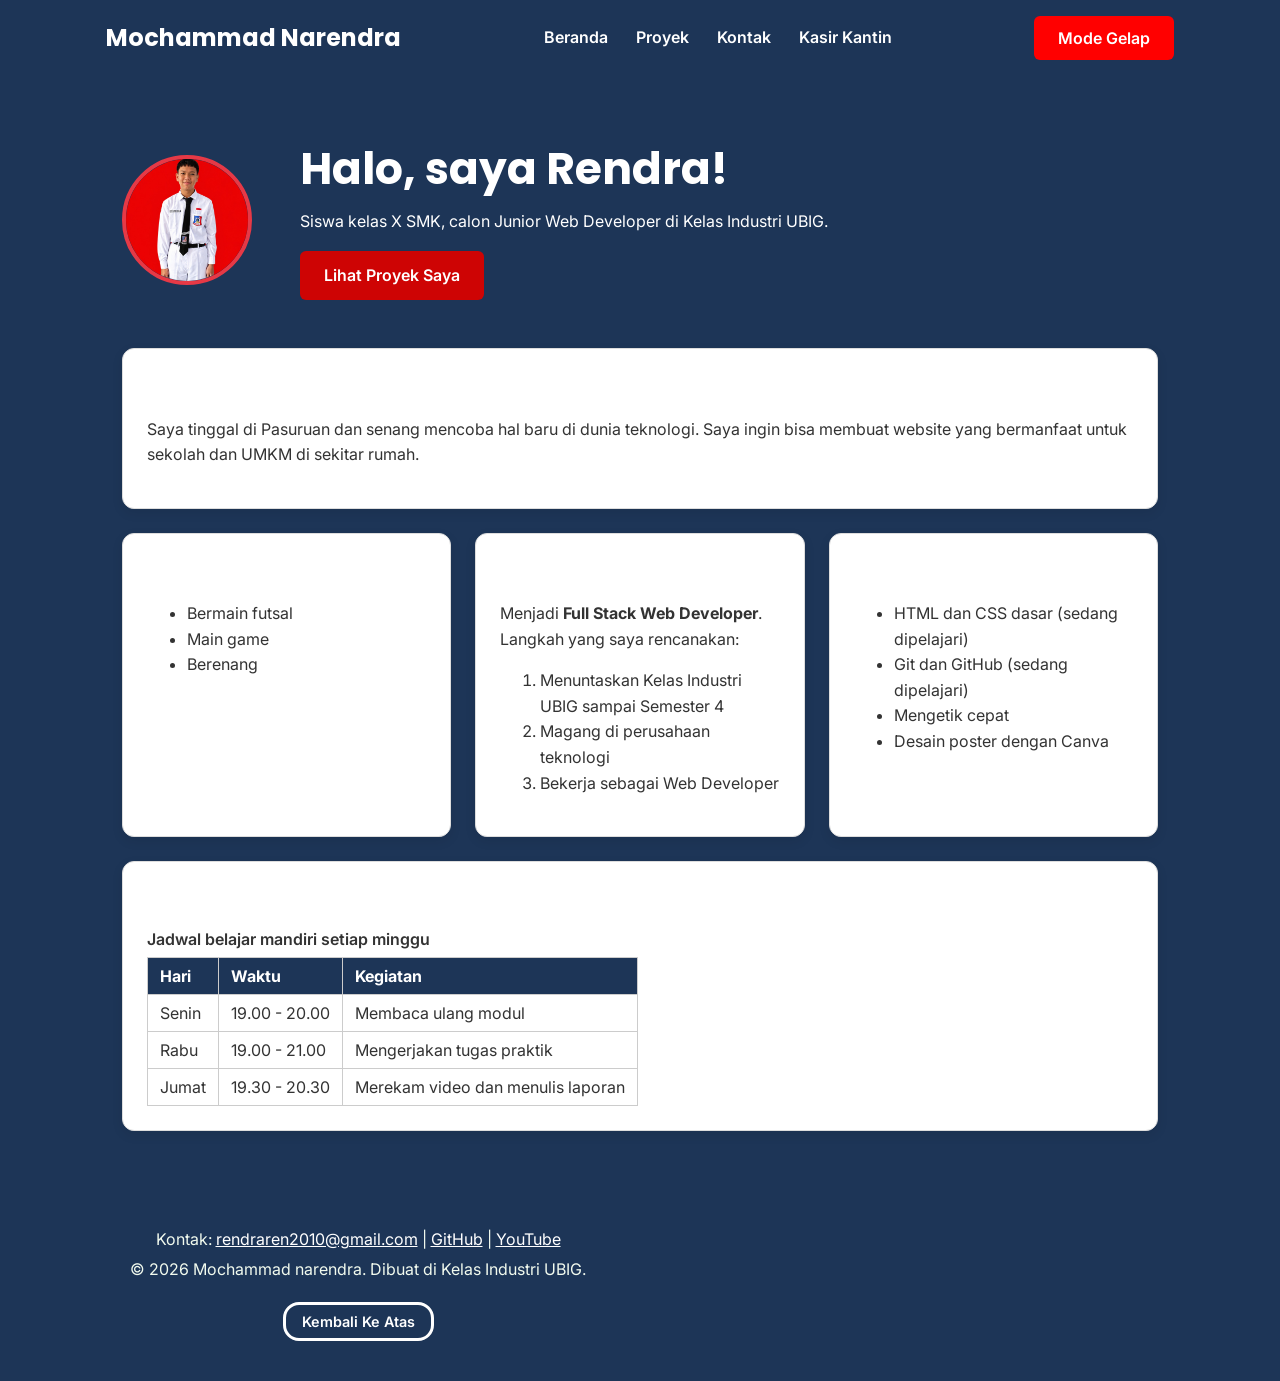
<file: index.html>
<html lang="id">
<head>
  <meta charset="UTF-8">
  <meta name="viewport" content="width=device-width, initial-scale=1.0">
  <title>Mochammad narendra | Beranda</title>
  <link rel="preconnect" href="https://fonts.googleapis.com">
  <link rel="preconnect" href="https://fonts.gstatic.com" crossorigin>
  <link href="https://fonts.googleapis.com/css2?family=Inter:wght@400;600&family=Poppins:wght@600;700&display=swap" rel="stylesheet">
  <link rel="stylesheet" href="css/button.css">
  <script src="js/latihan.js" defer></script>
  <script src="js/logika.js" defer></script>
  <script src="js/button2.js" defer></script>
 <script src="data/keahlian.json" defer></script>
    <script src="data/proyek.json" defer></script>
     <script src="css/button.css" defer></script>
      <script src="css/style.css" defer></script>
      <link rel="stylesheet" href="css/coba.css">


</head>



<body>
  <header>
    <div class="container navbar">
      <h1>Mochammad Narendra</h1>
      <nav class="menu-laptop">
        <ul>
          <li><a href="index.html">Beranda</a></li>
          <li><a href="proyek.html">Proyek</a></li>
          <li><a href="kontak.html">Kontak</a></li>
          <li><a href="kantin.html">Kasir Kantin</a></li>
        </ul>
      </nav>
      <!-- Tantangan: menu ponsel yang bisa dibuka-tutup -->
      <details class="menu-ponsel">
        <summary>Menu</summary>
        <nav>
          <ul>
            <li><a href="index.html">Beranda</a></li>
            <li><a href="proyek.html">Proyek</a></li>
            <li><a href="kontak.html">Kontak</a></li>
            <li><a href="kantin.html">Kasir Kantin</a></li>
          </ul>
        </nav>
      </details>
    <button type="button"id="tombol-tema">Mode Gelap</button>
  <main>
    <div class="container">
      <section class="hero">
        <img src="img/foto profil.jpeg" alt="Foto profil Mochammad narendra" width="180">
        <div>
          <h2>Halo, saya Rendra!</h2>
          <p>Siswa kelas X SMK, calon Junior Web Developer di Kelas Industri UBIG.</p>
          <a href="proyek.html" class="tombol">Lihat Proyek Saya</a>
        </div>
      </section>

      <section class="kartu">
        <h2>Tentang Saya</h2>
        <p>Saya tinggal di Pasuruan dan senang mencoba hal baru di dunia teknologi. Saya ingin bisa membuat website yang bermanfaat untuk sekolah dan UMKM di sekitar rumah.</p>
      </section>

      <div class="daftar-kartu">
        <section class="kartu">
          <h2>Hobi</h2>
          <ul>
            <li>Bermain futsal</li>
            <li>Main game</li>
            <li>Berenang</li>
          </ul>
        </section>

        <section class="kartu">
          <h2>Cita-cita</h2>
          <p>Menjadi <strong>Full Stack Web Developer</strong>. Langkah yang saya rencanakan:</p>
          <ol>
            <li>Menuntaskan Kelas Industri UBIG sampai Semester 4</li>
            <li>Magang di perusahaan teknologi</li>
            <li>Bekerja sebagai Web Developer</li>
          </ol>
        </section>

        <section class="kartu">
          <h2>Keahlian</h2>
          <ul>
            <li>HTML dan CSS dasar (sedang dipelajari)</li> 
            <li>Git dan GitHub (sedang dipelajari)</li>
            <li>Mengetik cepat</li>
            <li>Desain poster dengan Canva</li>
          </ul>
        </section>
      </div>

      <section class="kartu">
        <h2>Jadwal Belajar</h2>
        <table>
          <caption>Jadwal belajar mandiri setiap minggu</caption>
          <thead>
            <tr>
              <th>Hari</th>
              <th>Waktu</th>
              <th>Kegiatan</th>
            </tr>
          </thead>
          <tbody>
            <tr>
              <td>Senin</td>
              <td>19.00 - 20.00</td>
              <td>Membaca ulang modul</td>
            </tr>
            <tr>
              <td>Rabu</td>
              <td>19.00 - 21.00</td>
              <td>Mengerjakan tugas praktik</td>
            </tr>
            <tr>
              <td>Jumat</td>
              <td>19.30 - 20.30</td>
              <td>Merekam video dan menulis laporan</td>
            </tr>
          </tbody>
        </table>
      </section>
    </div>
  </main>

  <footer>
    <p>Kontak: <a href="mailto:rendraren2010@gmail.com">rendraren2010@gmail.com</a> |
      <a href="https://github.com/" target="_blank">GitHub</a> |
      <a href="https://www.youtube.com/" target="_blank">YouTube</a></p>
    <p>&copy; 2026 Mochammad narendra. Dibuat di Kelas Industri UBIG.</p>
   <button type="button" id="tombol-atas" class="tombol-atas">Kembali Ke Atas</button>
  </footer>
</body>
</html>
</file>
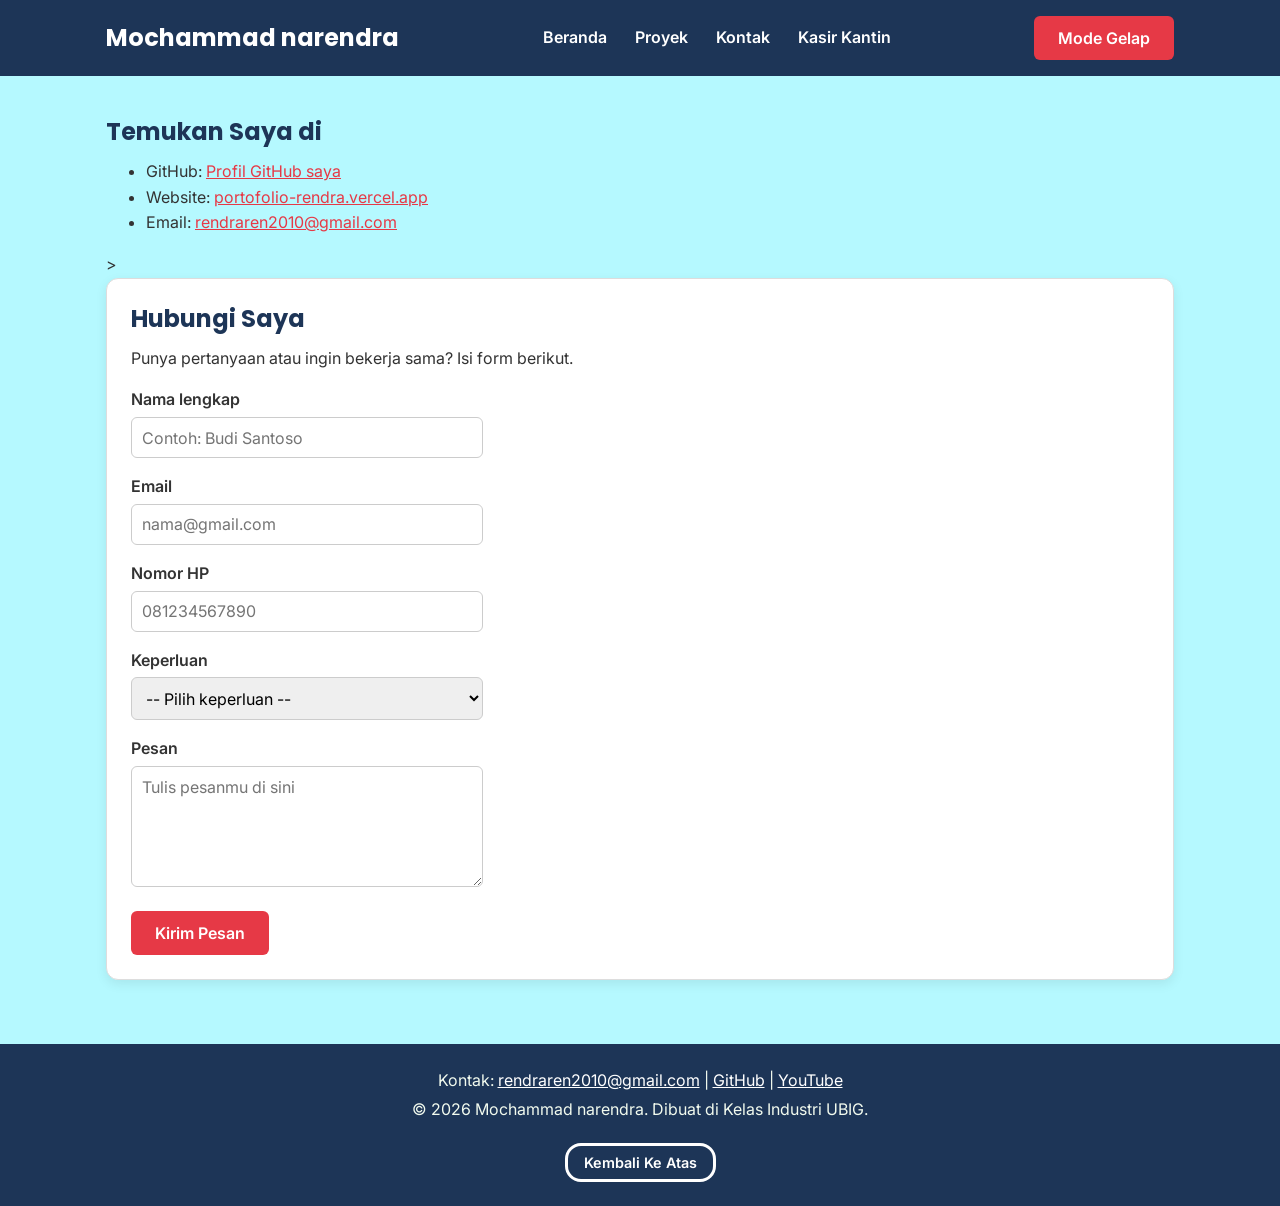
<file: kontak.html>
<!DOCTYPE html>
<html lang="id">
<head>
  <meta charset="UTF-8">
  <meta name="viewport" content="width=device-width, initial-scale=1.0">
  <title>Mochammad narendra | Kontak</title>
  <link rel="preconnect" href="https://fonts.googleapis.com">
  <link rel="preconnect" href="https://fonts.gstatic.com" crossorigin>
  <link href="https://fonts.googleapis.com/css2?family=Inter:wght@400;600&family=Poppins:wght@600;700&display=swap" rel="stylesheet">
  <link rel="stylesheet" href="css/button.css">
   <script src="js/latihan.js" defer></script>
  <script src="js/logika.js"></script>
  <script src="js/button.js" defer></script>
<script src="data/keahlian.json" defer></script>
    <script src="data/proyek.json" defer></script>

</head>
<body>
  <header>
    <div class="container navbar">
      <h1>Mochammad narendra</h1>
      <nav class="menu-laptop">
        <ul>
          <li><a href="index.html">Beranda</a></li>
          <li><a href="proyek.html">Proyek</a></li>
          <li><a href="kontak.html">Kontak</a></li>
          <li><a href="kantin.html">Kasir Kantin</a></li>
        </ul>
      </nav>
      <!-- Tantangan: menu ponsel yang bisa dibuka-tutup -->
      <details class="menu-ponsel">
        <summary>Menu</summary>
        <nav>
          <ul>
            <li><a href="index.html">Beranda</a></li>
            <li><a href="proyek.html">Proyek</a></li>
            <li><a href="kontak.html">Kontak</a></li>
            <li><a href="kantin.html">Kasir Kantin</a></li>
          </ul>
        </nav>
      </details>
            <button type="button"id="tombol-tema">Mode Gelap</button>
    </div>
  </header>

  <main>
    <div class="container"section class="kartu">  <h2>Temukan Saya di</h2>  <ul>  
        <li>GitHub: <a href="https://github.com/rendrakopling/portofolio-rendra" target="_blank">Profil GitHub saya</a></li>   
       <li>Website: <a href="https://portofolio-rendra-five.vercel.app/">portofolio-rendra.vercel.app</a></li>    
        <li>Email: <a href="mailto:rendraren2010@gmail.com">rendraren2010@gmail.com</a></li>  </ul> </section>>







      <section class="kartu">
        <h2>Hubungi Saya</h2>
        <p>Punya pertanyaan atau ingin bekerja sama? Isi form berikut.</p>

        <form>
          <p>
            <label for="nama">Nama lengkap</label><br>
            <input type="text" id="nama" name="nama" placeholder="Contoh: Budi Santoso" required>
          </p>
          <p>
            <label for="email">Email</label><br>
            <input type="email" id="email" name="email" placeholder="nama@gmail.com" required>
          </p>
          <p>
            <label for="hp">Nomor HP</label><br>
            <input type="tel" id="hp" name="hp" placeholder="081234567890" required>
          </p>
          <p>
            <label for="keperluan">Keperluan</label><br>
            <select id="keperluan" name="keperluan" required>
              <option value="">-- Pilih keperluan --</option>
              <option value="bertanya">Bertanya</option>
              <option value="kerja-sama">Kerja sama proyek</option>
              <option value="lainnya">Lainnya</option>
            </select>
          </p>
          <p>
            <label for="pesan">Pesan</label><br>
            <textarea id="pesan" name="pesan" rows="5" cols="40" placeholder="Tulis pesanmu di sini" required></textarea>
          </p>
          <button type="submit">Kirim Pesan</button>
        </form>
      </section>
    </div>
  </main>

  <footer>
    <p>Kontak: <a href="mailto:rendraren2010@gmail.com">rendraren2010@gmail.com</a> |
      <a href="https://github.com/" target="_blank">GitHub</a> |
      <a href="https://www.youtube.com/" target="_blank">YouTube</a></p>
    <p>&copy; 2026 Mochammad narendra. Dibuat di Kelas Industri UBIG.</p>
    <button type="button" id="tombol-atas" class="tombol-atas">Kembali Ke Atas</button>
  </footer>
</body>
</html>
</file>
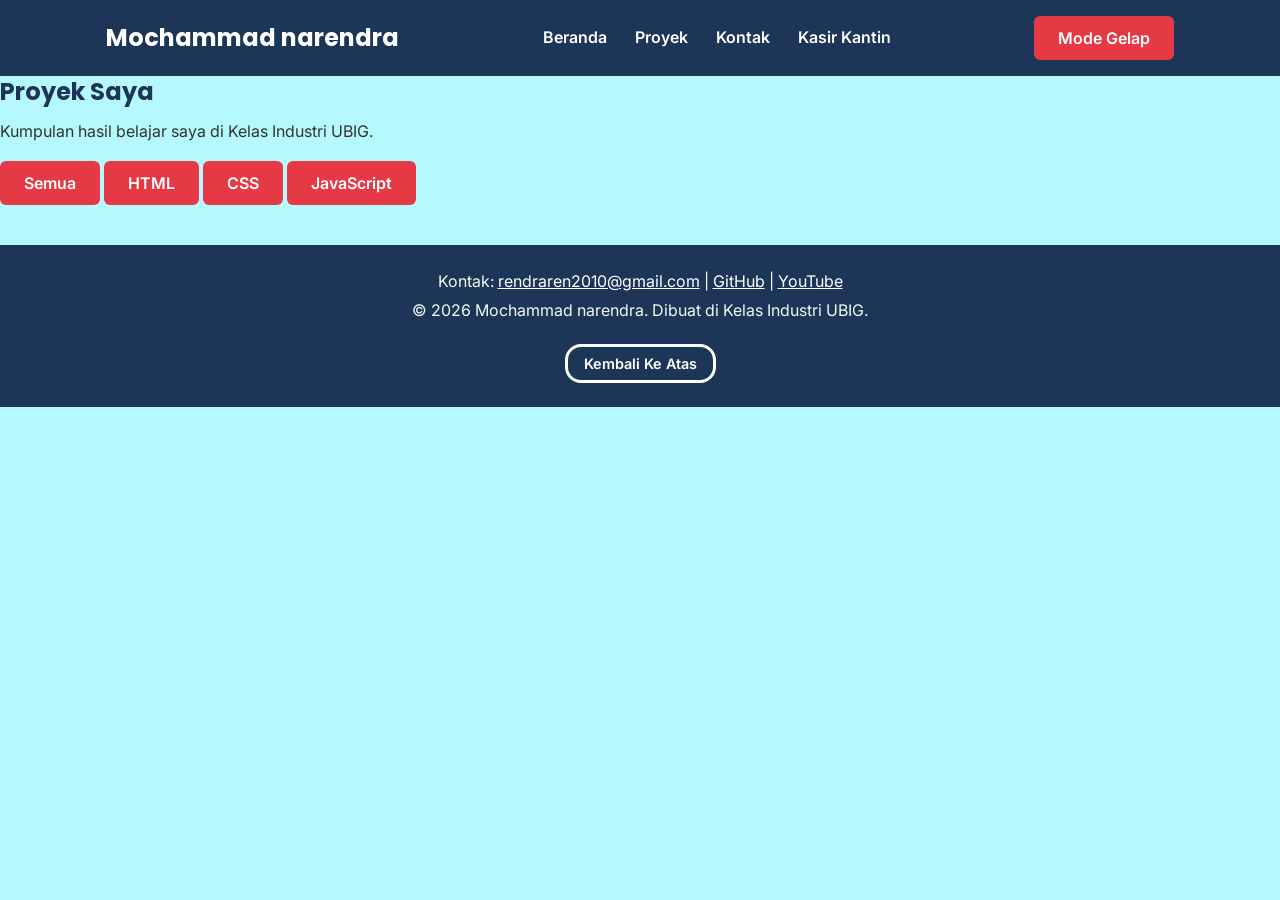
<file: proyek.html>
<!DOCTYPE html>
<html lang="id">
<head>
  <meta charset="UTF-8">
  <meta name="viewport" content="width=device-width, initial-scale=1.0">
  <title>Mochammad narendra | Proyek</title>
  <link rel="preconnect" href="https://fonts.googleapis.com">
  <link rel="preconnect" href="https://fonts.gstatic.com" crossorigin>
  <link href="https://fonts.googleapis.com/css2?family=Inter:wght@400;600&family=Poppins:wght@600;700&display=swap" rel="stylesheet">
  <link rel="stylesheet" href="css/button.css">
   <script src="js/latihan.js" defer></script>
  <script src="js/logika.js"></script>
  <script src="js/button.js" defer></script>
<script src="data/keahlian.json" defer></script>
    <script src="data/proyek.json" defer></script>

</head>
<body>
  <header>
    <div class="container navbar">
      <h1>Mochammad narendra</h1>
      <nav class="menu-laptop">
        <ul>
          <li><a href="index.html">Beranda</a></li>
          <li><a href="proyek.html">Proyek</a></li>
          <li><a href="kontak.html">Kontak</a></li>
          <li><a href="kantin.html">Kasir Kantin</a></li>
        </ul>
      </nav>
      <!-- Tantangan: menu ponsel yang bisa dibuka-tutup -->
      <details class="menu-ponsel">
        <summary>Menu</summary>
        <nav>
          <ul>
            <li><a href="index.html">Beranda</a></li>
            <li><a href="proyek.html">Proyek</a></li>
            <li><a href="kontak.html">Kontak</a></li>
            <li><a href="kantin.html">Kasir Kantin</a></li>
          </ul>
        </nav>
      </details>
            <button type="button"id="tombol-tema">Mode Gelap</button>
    </div>
  </header>

 <section>
        <h2>Proyek Saya</h2>
        <p>Kumpulan hasil belajar saya di Kelas Industri UBIG.</p>

        <div class="filter-proyek">
          <button type="button" id="filter-semua">Semua</button>
          <button type="button" id="filter-html">HTML</button>
          <button type="button" id="filter-css">CSS</button>
          <button type="button" id="filter-javascript">JavaScript</button>
        </div>

        <p id="jumlah-proyek"></p>

        <!-- Daftar proyek dibuat oleh JavaScript -->
        <div id="daftar-proyek" class="daftar-kartu"></div>
      </section>

  <footer>
    <p>Kontak: <a href="mailto:rendraren2010@gmail.com">rendraren2010@gmail.com</a> |
      <a href="https://github.com/" target="_blank">GitHub</a> |
      <a href="https://www.youtube.com/" target="_blank">YouTube</a></p>
    <p>&copy; 2026 Mochammad narendra. Dibuat di Kelas Industri UBIG.</p>
    <button type="button" id="tombol-atas" class="tombol-atas">Kembali Ke Atas</button>
  </footer>
</body>
</html>
</file>
<file: css/button.css>
/* Gaya portofolio Andi Pratama
   Palet: #1D3557 (utama), #E63946 (aksen), #F1FAEE (latar)
   Huruf: Poppins (judul), Inter (isi)
   Tata letak: mobile first, titik ubah 768px (tablet) dan 1024px (laptop) */

/* 1. Reset */
* {
  box-sizing: border-box;
  margin: 0;
}

img {
  max-width: 100%;
  height: auto;
}

/* 2. Dasar halaman: warna dan huruf */
body {
  font-family: "Inter", Arial, sans-serif;
  font-size: 1rem;
  line-height: 1.6;
  color: #333333;
  background-color: #b5f9ff;
  transition: background-color 0.2s ease, color 0.2s ease;
}

body.gelap {
  background-color: #111827;
  color: #e5e7eb;
}

body.gelap h1,
body.gelap h2,
body.gelap h3,
body.gelap .kartu,
body.gelap .menu,
body.gelap p,
body.gelap li,
body.gelap td,
body.gelap th,
body.gelap caption,
body.gelap label {
  color: #e5e7eb;
}

body.gelap .kartu,
body.gelap .menu,
body.gelap article,
body.gelap .kartukecil {
  background-color: #1f2937;
  border-color: #374151;
  box-shadow: 0 4px 12px rgba(0, 0, 0, 0.25);
}

body.gelap th {
  background-color: #0f172a;
}

body.gelap td {
  border-color: #374151;
}

body.gelap header,
body.gelap footer {
  background-color: #0f172a;
}

h1, h2, h3 {
  font-family: "Poppins", Arial, sans-serif;
  color: #1D3557;
  line-height: 1.3;
}

h2 {
  margin-bottom: 0.75rem;
}

p, ul, ol {
  margin-bottom: 1rem;
}

a {
  color: #E63946;
}

/* 3. Wadah, header, dan menu */
.container {
  max-width: 1100px;
  margin: 0 auto;
  padding: 0 1rem;
}

header {
  background-color: #1D3557;
  color: #FFFFFF;
  padding: 1rem 0;
}

header h1 {
  color: #FFFFFF;
  font-size: 1.5rem;
}

.navbar {
  display: flex;
  flex-wrap: wrap;
  justify-content: space-between;
  align-items: center;
  gap: 0.5rem;
}

nav ul {
  display: flex;
  gap: 0.25rem;
  padding: 0;
  margin: 0;
  list-style: none;
}

nav a {
  display: inline-block;
  padding: 0.5rem 0.75rem;
  border-radius: 6px;
  color: #FFFFFF;
  font-weight: 600;
  text-decoration: none;
}

/* Tantangan: menu ponsel buka-tutup dengan details */
.menu-laptop {
  display: none;
}

.menu-ponsel summary {
  padding: 0.5rem 0.75rem;
  border: 1px solid #FFFFFF;
  border-radius: 6px;
  font-weight: 600;
  cursor: pointer;
}

.menu-ponsel ul {
  flex-direction: column;
  margin-top: 0.5rem;
}

/* 4. Isi utama, hero, dan kartu */
main {
  padding: 1.5rem 0;
}

.hero {
  display: flex;
  flex-direction: column;
  align-items: center;
  gap: 1.5rem;
  padding: 1rem 0 2rem;
  text-align: center;
}

.hero img {
  border: 4pzzx solid #E63946;
  border-radius: 50%;
}

.hero h2 {
  font-size: 2rem;
}

.tombol {
  display: inline-block;
  padding: 0.75rem 1.5rem;
  border-radius: 6px;
  background-color: #E63946;
  color: #FFFFFF;
  font-weight: 600;
  text-decoration: none;
}

.kartu {
  background-color: #FFFFFF;
  padding: 1rem;
  margin-bottom: 1.5rem;
  border: 1px solid #DDDDDD;
  border-radius: 12px;
  box-shadow: 0 4px 12px rgba(0, 0, 0, 0.08);
}

.daftar-kartu {
  display: flex;
  flex-wrap: wrap;
  gap: 1.5rem;
  margin-bottom: 1.5rem;
}

.daftar-kartu .kartu {
  flex: 1 1 280px;
  margin-bottom: 0;
}

article img {
  border-radius: 8px;
  border: 1px solid #DDDDDD;
}

/* 5. Tabel */
table {
  border-collapse: collapse;
}

caption {
  font-weight: 600;
  text-align: left;
  margin-bottom: 0.5rem;
}

th, td {
  border: 1px solid #CCCCCC;
  padding: 0.5rem 0.75rem;
  text-align: left;
}

th {
  background-color: #1D3557;
  color: #FFFFFF;
}

/* 6. Form */
label {
  font-weight: 600;
}

input, select, textarea {
  width: 100%;
  max-width: 22rem;
  padding: 0.6rem;
  margin-top: 0.25rem;
  border: 1px solid #CCCCCC;
  border-radius: 6px;
  font-family: inherit;
  font-size: 1rem;
}

button {
  padding: 0.75rem 1.5rem;
  border: none;
  border-radius: 6px;
  background-color: #E63946;
  color: #FFFFFF;
  font-family: inherit;
  font-size: 1rem;
  font-weight: 600;
  cursor: pointer;
}

body.gelap button,
body.gelap .tombol {
  background-color: #f59e0b;
}

/* 7. Footer */
footer {
  background-color: #1D3557;
  color: #F1FAEE;
  text-align: center;
  padding: 1.5rem;
}

footer p {
  margin-bottom: 0.25rem;
}

footer a {
  color: #FFFFFF;
}

/* 8. Tablet: lebar layar 768px ke atas */
@media (min-width: 768px) {
  .menu-laptop {
    display: block;
  }

  .menu-ponsel {
    display: none;
  }

  .hero {
    flex-direction: row;
    padding: 2rem 0 3rem;
    text-align: left;
  }

  .kartu {
    padding: 1.5rem;
  }
}

/* 9. Laptop: lebar layar 1024px ke atas */
@media (min-width: 1024px) {
  main {
    padding: 2.5rem 0;
  }

  .hero {
    gap: 3rem;
  }

  .hero h2 {
    font-size: 2.75rem;
  }
}

/* 10. Tombol tema, filter, dan label kategori */
.tombol-tema {
padding: 0.5rem 0.9rem;
border: 2px solid #FFFFFF;
background-color: transparent;
font-size: 0.9rem;
}

/* 11. Tema gelap (percobaan pertama) */
body.gelap {
background-color: #121A24;
color: #E3E8EE;
}

:root {
--warna-utama: #1D3557;
--warna-judul: #1D3557;
--warna-aksen: #E63946;
--warna-tautan: #E63946;
--warna-latar: #F1FAEE;
--warna-teks: #333333;
--warna-kartu: #FFFFFF;
--warna-garis: #DDDDDD;
}


/* 11. Tema gelap: isi variabel diganti saat body memiliki class
gelap */
body.gelap {
--warna-utama: #0B1526;
--warna-judul: #A8DADC;
--warna-tautan: #FF8A8A;
--warna-latar: #121A24;
--warna-teks: #E3E8EE;
--warna-kartu: #1C2836;
--warna-garis: #34465A;
}

.filter {
display: flex;
flex-wrap: wrap;
gap: 0.5rem;
margin-bottom: 1rem;
}
.tombol-filter {
padding: 0.5rem 1rem;
border: 2px solid var(--warna-garis);
background-color: var(--warna-kartu);
color: var(--warna-judul);
}
.label {
display: inline-block;
padding: 0.1rem 0.6rem;
margin-bottom: 0.5rem;
border-radius: 999px;
background-color: var(--warna-latar);
color: var(--warna-judul);
font-size: 0.85rem;
font-weight: 600;
}
.tombol-atas {
  background-color: transparent;
  border: solid;
  margin-top: 16px;
  padding: 8px 16px;
  border-radius: 16px;
  cursor: pointer;
  font-size: 0.9rem;
}
.tombol-atas:hover {
  background-color:burlywood(255, 255, 255, 015);
}
</file>
<file: css/coba.css>
/* 1. Reset */
* {
  box-sizing: border-box;
  margin: 0;
}

img {
  max-width: 100%;
  height: auto;
}


/* 2. Dasar halaman: warna dan huruf */

:root {
--warna-utama: #10151d;
--warna-judul: #ffffff;
--warna-aksen: #C1121F;
--warna-tautan: #C1121F;
--warna-latar: #F1FAEE;
--warna-teks: #333333;
--warna-kartu: #FFFFFF;
--warna-garis: #DDDDDD;
}

body {
  font-family: "Inter", Arial, sans-serif;
  font-size: 1rem;
  line-height: 1.6;
  color: var(--warna-teks);
  background-color: var(--warna-latar);
  transition: background-color 0.3s, color 0.3s;
}

h1, h2, h3 {
  font-family: "Poppins", Arial, sans-serif;
  color: var(--warna-judul);
  line-height: 1.3;
}

h2 {
  margin-bottom: 0.75rem;
}

p, ul, ol {
  margin-bottom: 1rem;
}

a {
  color: var(--warna-tautan);
}


/* 3. Wadah, header, dan menu */
.container {
  max-width: 1100px;
  margin: 0 auto;
  padding: 0 1rem;
}

header {
  background-color: #1D3557;
  color: #FFFFFF;
  padding: 1rem 0;
}

header h1 {
  color: #FFFFFF;
  font-size: 1.5rem;
}

.navbar {
  display: flex;
  flex-wrap: wrap;
  justify-content: space-between;
  align-items: center;
  gap: 0.5rem;
}

nav ul {
  display: flex;
  gap: 0.25rem;
  padding: 0;
  margin: 0;
  list-style: none;
}

nav a {
  display: inline-block;
  padding: 0.5rem 0.75rem;
  border-radius: 6px;
  color: #FFFFFF;
  font-weight: 600;
  text-decoration: none;
}

/* Tantangan: menu ponsel buka-tutup dengan details */
.menu-laptop {
  display: none;
}

.menu-ponsel summary {
  padding: 0.5rem 0.75rem;
  border: 1px solid #FFFFFF;
  border-radius: 6px;
  font-weight: 600;
  cursor: pointer;
}

.menu-ponsel ul {
  flex-direction: column;
  margin-top: 0.5rem;
}

/* 4. Isi utama, hero, dan kartu */
main {
  padding: 1.5rem 0;
}

.hero {
  display: flex;
  flex-direction: column;
  align-items: center;
  gap: 1.5rem;
  padding: 1rem 0 2rem;
  text-align: center;
}

.hero img {
  width: 130px;
  height: 130px;
  object-fit: cover;
  border: 4px solid #E63946;
  border-radius: 50%;
}

.hero h2 {
  font-size: 2rem;
}

.tombol {
  display: inline-block;
  padding: 0.75rem 1.5rem;
  border-radius: 6px;
  background-color: #ce0404;
  color: #FFFFFF;
  font-weight: 600;
  text-decoration: none;
}

.kartu {
  background-color: var(--warna-kartu);
  color: var(--warna-teks);
  padding: 1rem;
  margin-bottom: 1.5rem;
  border: 1px solid var(--warna-garis);
  border-radius: 12px;
  box-shadow: 0 4px 12px rgba(0, 0, 0, 0.08);
}

.daftar-kartu {
  display: flex;
  flex-wrap: wrap;
  gap: 1.5rem;
  margin-bottom: 1.5rem;
}

.daftar-kartu .kartu {
  flex: 1 1 280px;
  margin-bottom: 0;
}

article img {
  border-radius: 8px;
  border: 1px solid #DDDDDD;
}

/* 5. Tabel */
table {
  border-collapse: collapse;
}

caption {
  font-weight: 600;
  text-align: left;
  margin-bottom: 0.5rem;
}

th, td {
  border: 1px solid #CCCCCC;
  padding: 0.5rem 0.75rem;
  text-align: left;
}

th {
  background-color: #1D3557;
  color: #FFFFFF;
}

/* 6. Form */
label {
  font-weight: 600;
}

input, select, textarea {
  width: 100%;
  max-width: 22rem;
  padding: 0.6rem;
  margin-top: 0.25rem;
  border: 1px solid #CCCCCC;
  border-radius: 6px;
  font-family: inherit;
  font-size: 1rem;
}

button {
  padding: 0.75rem 1.5rem;
  border: none;
  border-radius: 6px;
  background-color: #ff0000;
  color: #FFFFFF;
  font-family: inherit;
  font-size: 1rem;
  font-weight: 600;
  cursor: pointer;
}

/* 7. Footer */
footer {
  background-color: #1D3557;
  color: #F1FAEE;
  text-align: center;
  padding: 1.5rem;
}

footer p {
  margin-bottom: 0.25rem;
}

footer a {
  color: #FFFFFF;
}

/* 8. Tablet: lebar layar 768px ke atas */
@media (min-width: 768px) {
  .menu-laptop {
    display: block;
  }

  .menu-ponsel {
    display: none;
  }

  .hero {
    flex-direction: row;
    padding: 2rem 0 3rem;
    text-align: left;
  }

  .kartu {
    padding: 1.5rem;
  }
}

/* 9. Laptop: lebar layar 1024px ke atas */
@media (min-width: 1024px) {
  main {
    padding: 2.5rem 0;
  }

  .hero {
    gap: 3rem;
  }

  .hero h2 {
    font-size: 2.75rem;
  }
}

/* 10. Tombol tema, filter dan kategori */
.tombol-tema {
  padding: 0.5rem 0.9rem;
  border: 2px solid #FFFFFF;
  color: #F1FAEE;
  background-color: transparent;
  font-size: 0.9rem;
}
/* 11. Tema gelap */

body.gelap {
  --warna-utama: #0B1526;
  --warna-judul: #A8DADC;
  --warna-tautan: #FF8A8A;
  --warna-latar: #121A24;
  --warna-teks: #E3E8EE;
  --warna-kartu: #1C2836;
  --warna-garis: #34465A;
}
/* keterangan karakter kontak */
.keterangan {
  font-size: 0.875rem;
}
/* Gaya tombol filter dan label kategori di bagian 10 */
.filter {
  display: flex;
  flex-wrap: wrap;
  gap: 0.5rem;
  margin-bottom: 1rem;
}
.label {
  display: inline-block;
  padding: 0.1rem 0.6rem;
  margin-bottom: 0.5rem;
  border-radius: 999px;
  background-color: #1D3557;
  color: #FFFFFF;
  font-size: 0.85rem;
  font-weight: 600;
}

/* Filter proyek */
.filter-proyek {
  display: flex;
  flex-wrap: wrap;
  gap: 10px;
  margin: 20px 0;
}

.filter-proyek button {
  padding: 10px 20px;
  border: 1px solid #DDDDDD;
  border-radius: 8px;
  background-color: #FFFFFF;
  color: #333333;
  font-family: inherit;
  font-weight: 600;
  cursor: pointer;
  transition: 0.3s ease;
}

.filter-proyek button.aktif {
  background-color: #E63946;
  color: #FFFFFF;
  border-color: #E63946;
}

.filter-proyek button:hover {
  border-color: #E63946;
  transform: translateY(-2px);
}

.filter-proyek button:focus-visible {
  outline: 3px solid #E63946;
  outline-offset: 3px;
}

#jumlah-proyek {
  margin-bottom: 20px;
  font-size: 14px;
  color: var(--warna-teks);
}
.tombol-atas {
  background-color: transparent;
  border: solid;
  margin-top: 16px;
  padding: 8px 16px;
  border-radius: 16px;
  cursor: pointer;
  font-size: 0.9rem;
}
.tombol-atas:hover {
  background-color:burlywood(255, 255, 255, 015);
}
</file>
